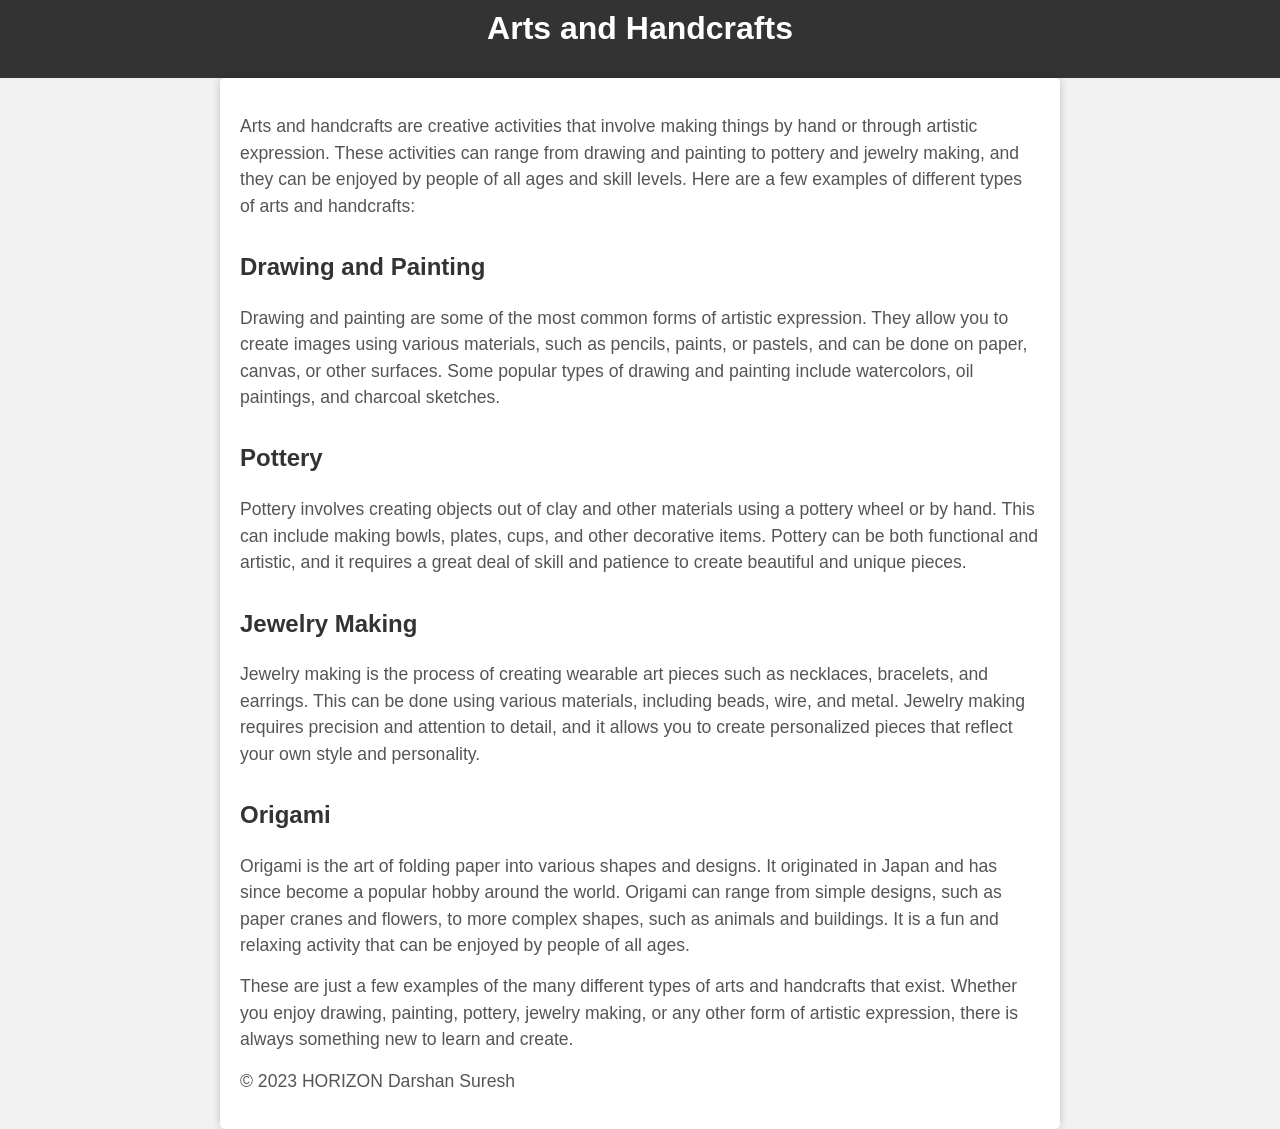
<file: explore.html>
<!DOCTYPE html>
<html>
<head>
	<!DOCTYPE html>
<html>
<head>
	<title>Arts and Handcrafts</title>
	<meta name="viewport" content="width=device-width, initial-scale=1.0">
	<style>
		body {
			margin: 0;
			padding: 0;
			font-family: Arial, sans-serif;
			background-color: #f2f2f2;
		}
		header {
			background-color: #333;
			color: #fff;
			text-align: center;
			padding: 10px;
		}
		h1 {
			margin-top: 0;
		}
		main {
			max-width: 800px;
			margin: 0 auto;
			padding: 20px;
			background-color: #fff;
			box-shadow: 0 0 10px rgba(0, 0, 0, 0.2);
			border-radius: 5px;
			line-height: 1.5;
		}
		h2 {
			margin-top: 30px;
			font-size: 1.5em;
			color: #333;
		}
		p {
			margin: 15px 0;
			font-size: 1.1em;
			color: #555;
		}
		footer {
			background-color: #333;
			color: #fff;
			text-align: center;
			padding: 10px;
			font-size: 0.9em;
		}
	</style>
</head>
<body>
	<header>
		<h1>Arts and Handcrafts</h1>
	</header>
	<main>
		<p>Arts and handcrafts are creative activities that involve making things by hand or through artistic expression. These activities can range from drawing and painting to pottery and jewelry making, and they can be enjoyed by people of all ages and skill levels. Here are a few examples of different types of arts and handcrafts:</p>

		<h2>Drawing and Painting</h2>
		<p>Drawing and painting are some of the most common forms of artistic expression. They allow you to create images using various materials, such as pencils, paints, or pastels, and can be done on paper, canvas, or other surfaces. Some popular types of drawing and painting include watercolors, oil paintings, and charcoal sketches.</p>

		<h2>Pottery</h2>
		<p>Pottery involves creating objects out of clay and other materials using a pottery wheel or by hand. This can include making bowls, plates, cups, and other decorative items. Pottery can be both functional and artistic, and it requires a great deal of skill and patience to create beautiful and unique pieces.</p>

		<h2>Jewelry Making</h2>
		<p>Jewelry making is the process of creating wearable art pieces such as necklaces, bracelets, and earrings. This can be done using various materials, including beads, wire, and metal. Jewelry making requires precision and attention to detail, and it allows you to create personalized pieces that reflect your own style and personality.</p>

		<h2>Origami</h2>
		<p>Origami is the art of folding paper into various shapes and designs. It originated in Japan and has since become a popular hobby around the world. Origami can range from simple designs, such as paper cranes and flowers, to more complex shapes, such as animals and buildings. It is a fun and relaxing activity that can be enjoyed by people of all ages.</p>

        <p>These are just a few examples of the many different types of arts and handcrafts that exist. Whether you enjoy drawing, painting, pottery, jewelry making, or any other form of artistic expression, there is always something new to learn and create.</p>

		<p>&copy; 2023 HORIZON Darshan Suresh</p>
	</footer>
</body>
</html>
</file>
